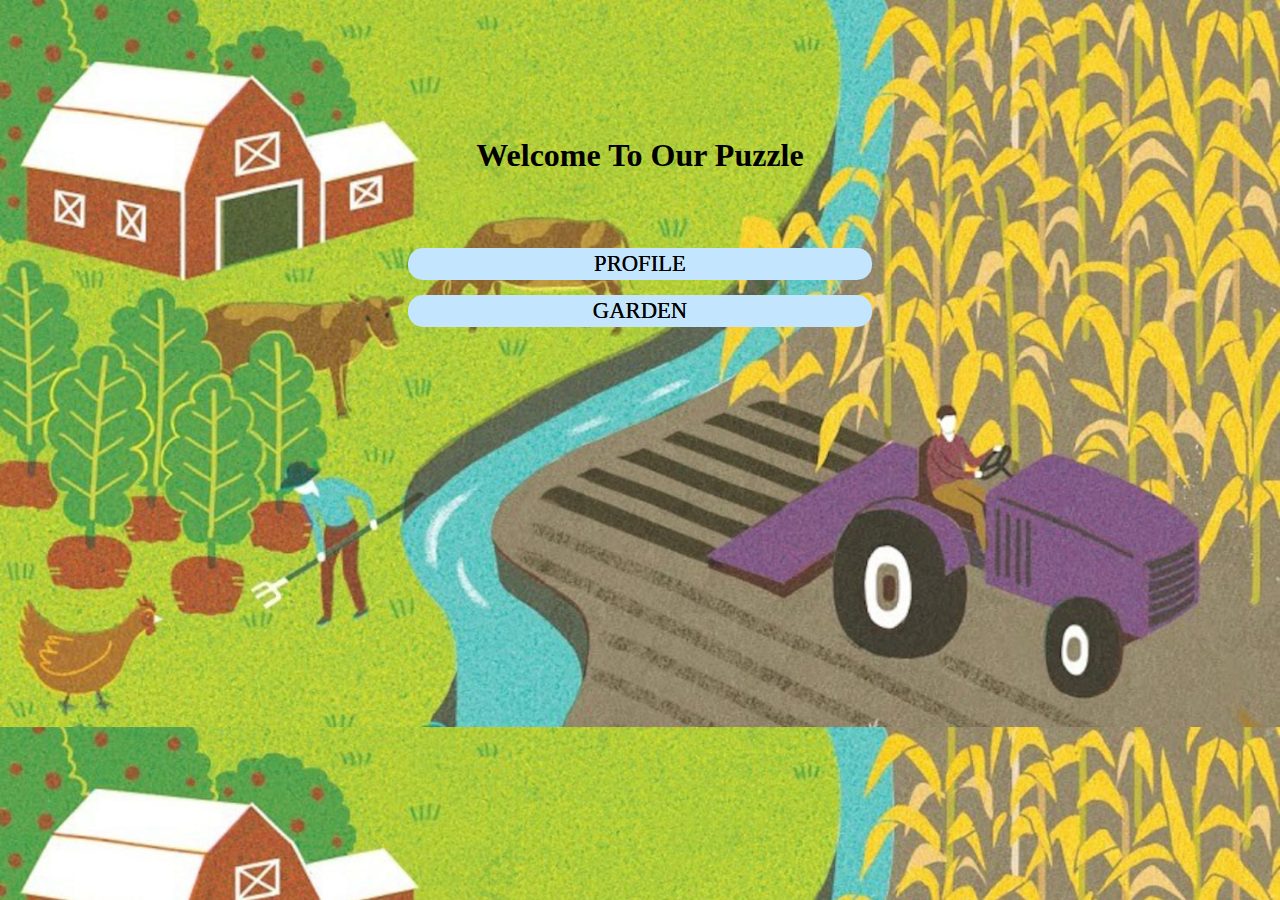
<file: index.html>
<!doctype html>
<html>
<head>
<meta charset="utf-8">
<title>Homepage</title>
<link rel="stylesheet" href="css/puzzle.css">
</head>
<body>
<br><br><br><br><br><br>
	<main>
	<center>
	<div class="page-wrapper">
	<h1 class="first">Welcome To Our Puzzle</h1>
	<br><br>
	</div>
	<nav class="nav-bar">
	<ul>
		<li><a href="profile.html">PROFILE</a></li>
		<li><a href="garden.html">GARDEN</a></li>
	</ul>
	</nav>
	</center>
	</main>

</body>
</html>
</file>
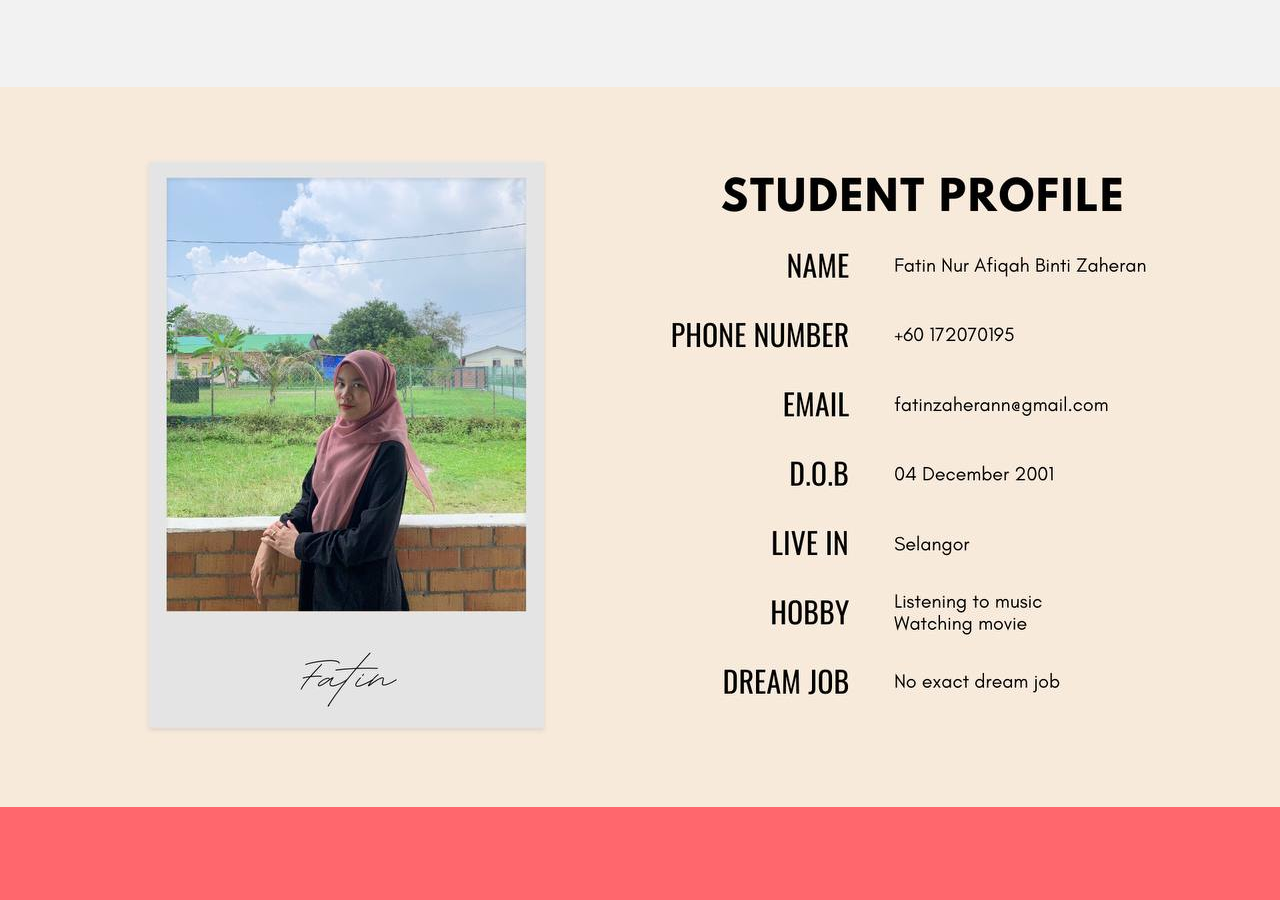
<file: fatin details.html>
<!DOCTYPE html>
<html lang="en">
    <head>
        <meta charset="UTF-8">
        <!---<title> Responsive Our Team Section | CodingLab </title>---->
        <link rel="stylesheet" href="css/group profile.css">
        <!-- Fontawesome CDN Link -->
        <link rel="stylesheet" href="https://cdnjs.cloudflare.com/ajax/libs/font-awesome/5.15.2/css/all.min.css"/>
         <meta name="viewport" content="width=device-width, initial-scale=1.0">
    </head>

    <body>
        <div class="team-members" id="members">
            <img src="img/fatin details.jpg" alt="">
        </div>
    </body>
</html>
</file>
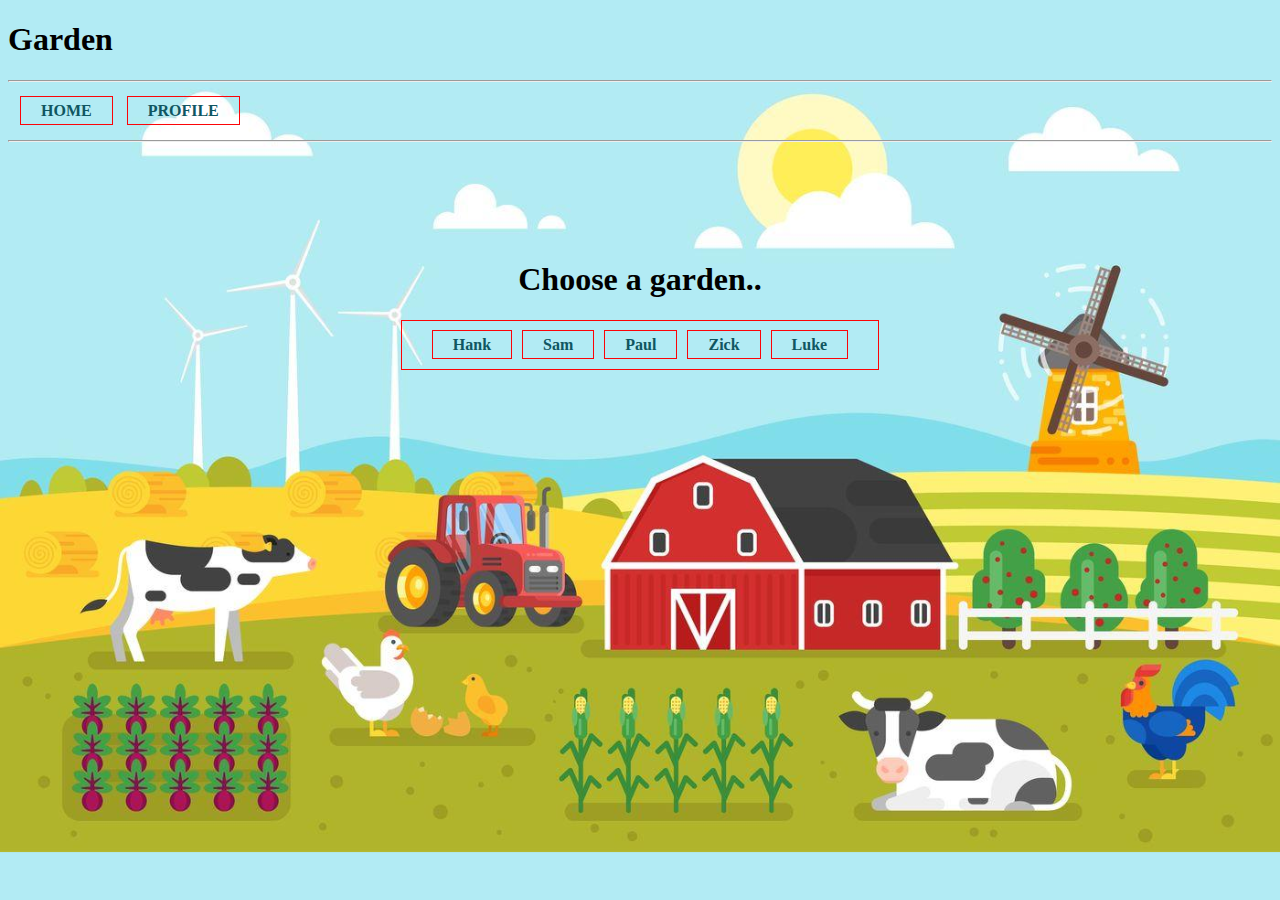
<file: garden.html>
<!doctype html>
<html>
<head>
<meta charset="utf-8">
<title>Garden</title>
<link rel="stylesheet" href="css/garden.css">
</head>
<body>
	<header>
	<div class="page-wrapper">
	<h1 class="first">Garden</h1>
	</div>
	</header>
	<main>
	<hr>
	<table cellspacing="5" cellpadding="7">
	<nav class="nav-bar">
	<tr>
		<td><li><a href="index.html">HOME</a></li></td>
		<td><li><a href="profile.html">PROFILE</a></li></td>
	</tr>
	</nav>
	</table>
	</main>
	<hr><br><br><br><br><br>
	<center>
		<h1>Choose a garden..</h1>
<table class="character" cellspacing="5" cellpadding="5">
		<tr>
			<td><a href="Hank.html">Hank</a></td>
			<td><a href="Sam.html">Sam</a></td>
			<td><a href="Paul.html">Paul</a></td>
			<td><a href="Zick.html">Zick</a></td>
			<td><a href="Luke.html">Luke</a></td>
		</tr>
</table>
	</center>
</body>

</html>
</file>
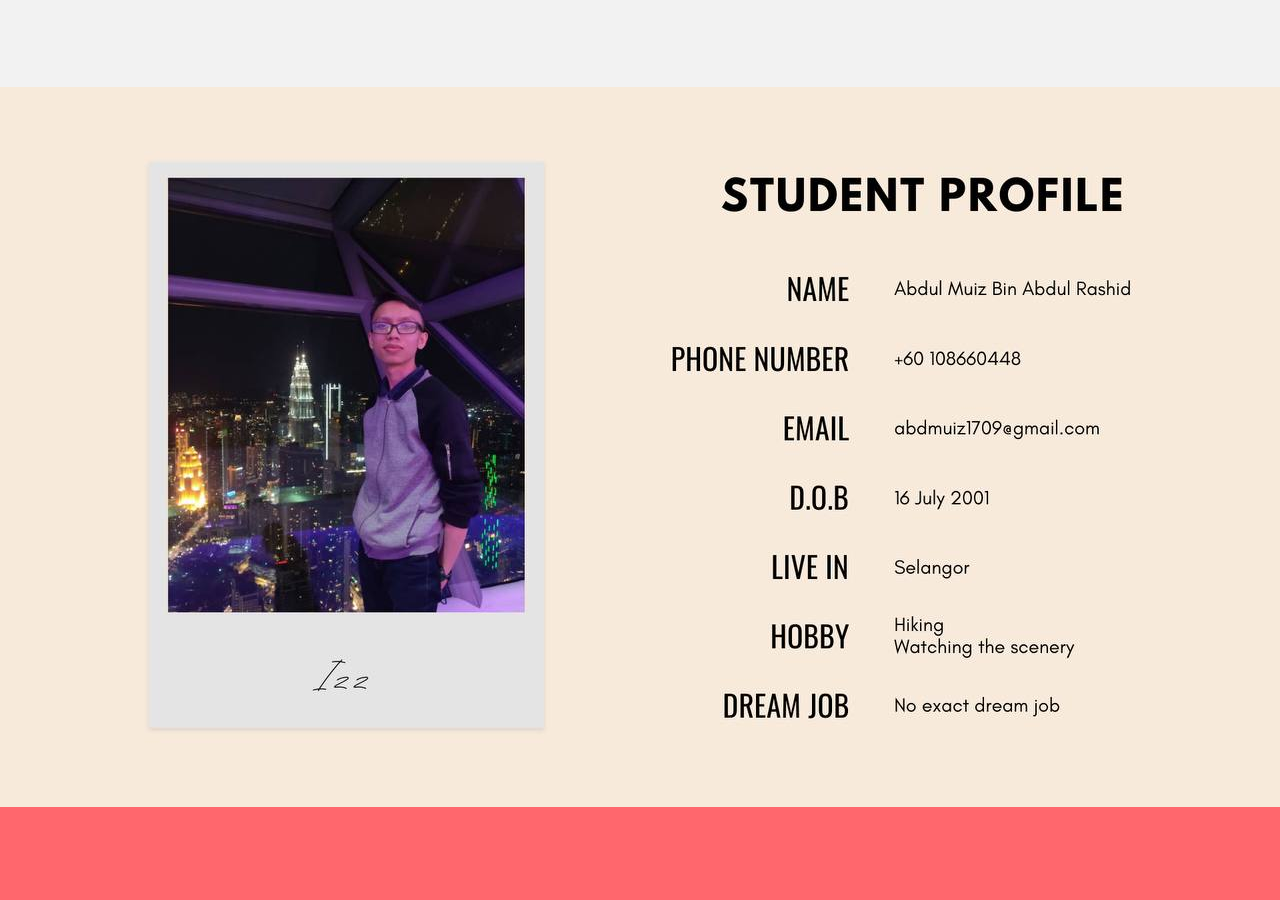
<file: muiz details.html>
<!DOCTYPE html>
<html lang="en">
    <head>
        <meta charset="UTF-8">
        <!---<title> Responsive Our Team Section | CodingLab </title>---->
        <link rel="stylesheet" href="css/group profile.css">
        <!-- Fontawesome CDN Link -->
        <link rel="stylesheet" href="https://cdnjs.cloudflare.com/ajax/libs/font-awesome/5.15.2/css/all.min.css"/>
         <meta name="viewport" content="width=device-width, initial-scale=1.0">
    </head>

    <body>
        <div class="team-members" id="members">
            <img src="img/muiz details.jpg" alt="">
        </div>
    </body>
</html>
</file>
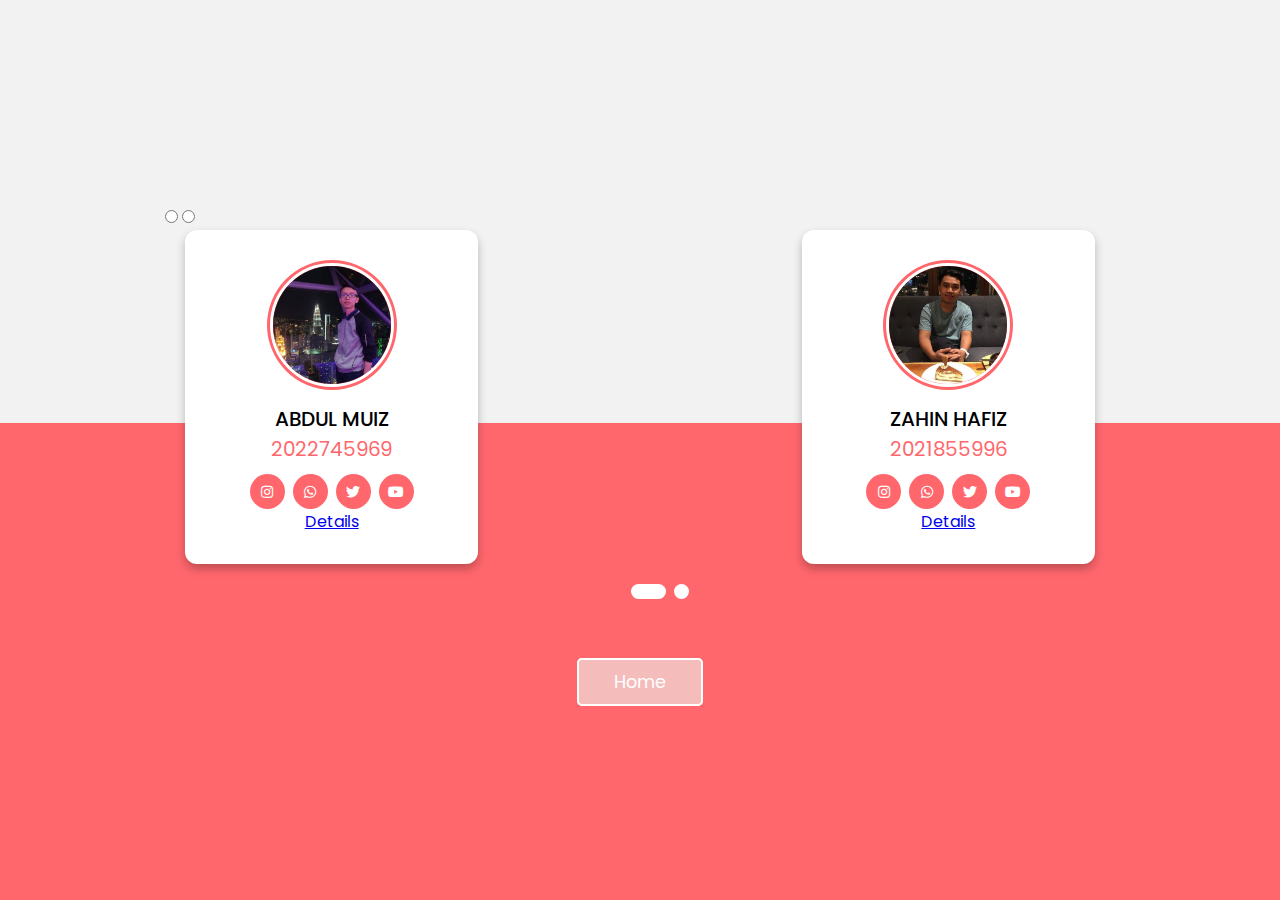
<file: profile.html>
<!DOCTYPE html>
<!-- Created By CodingLab - www.codinglabweb.com -->
<html lang="en" dir="ltr">
  <head>
    <meta charset="UTF-8">
    <!---<title> Responsive Our Team Section | CodingLab </title>---->
    <link rel="stylesheet" href="css/group profile.css">
    <!-- Fontawesome CDN Link -->
    <link rel="stylesheet" href="https://cdnjs.cloudflare.com/ajax/libs/font-awesome/5.15.2/css/all.min.css"/>
    <meta name="viewport" content="width=device-width, initial-scale=1.0">
   </head>

    <body>
        <div class="container">
            <input type="radio" name="dot" id="one">
            <input type="radio" name="dot" id="two">

            <div class="main-card">
                <!-- page 1 -->
                <div class="cards">
                    <div class="card">
                        <div class="content">
                            <div class="img">
                                <img src="img/muiz.jpg" alt="">
                            </div>
                            <div class="details">
                                <div class="name">ABDUL MUIZ</div>
                                <div class="job">2022745969</div>
                            </div>
                            <div class="media-icons">
                                <a href="https://instagram.com/_amarz17?igshid=YmMyMTA2M2Y="><i class="fab fa-instagram"></i></a>
                                <a href="https://wa.link/rd4x6g"><i class="fab fa-whatsapp"></i></a>
                                <a href="https://twitter.com/amarz1607?s=11&t=xrSPrLm1McfFbeZVkI6kaw"><i class="fab fa-twitter"></i></a>
                                <a href="https://youtube.com/channel/UCtCWBhBPq2AGme2PaN1FFxA"><i class="fab fa-youtube"></i></a>
                            </div>
                            <a href="muiz details.html" target="_self" class="filled-button">Details</a>
                        </div>
                    </div>
                
                    <div class="card">
                        <div class="content">
                            <div class="img">
                                <img src="img/zahin.jpg" alt="">
                            </div>
                            <div class="details">
                                <div class="name">ZAHIN HAFIZ</div>
                                <div class="job">2021855996</div>
                            </div>
                            <div class="media-icons">
                                <a href="https://instagram.com/zaaahin7?igshid=YmMyMTA2M2Y="><i class="fab fa-instagram"></i></a>
                                <a href="https://wa.link/nuvez1"><i class="fab fa-whatsapp"></i></a>
                                <a href="https://twitter.com/zaaahin7?s=11&t=xrSPrLm1McfFbeZVkI6kaw"><i class="fab fa-twitter"></i></a>
                                <a href="https://youtube.com/channel/UCzeuYYlhYwzQt5eRmZBRjog"><i class="fab fa-youtube"></i></a>
                            </div>
                            <a href="zahin details.html" target="_self" class="filled-button">Details</a>
                        </div>
                    </div>
                </div>

                <!-- page 2 -->
                <div class="cards">
                    <div class="card">
                        <div class="content">
                            <div class="img">
                                <img src="img/sha.jpg" alt="">
                            </div>
                            <div class="details">
                                <div class="name">NURULSHAMIZA</div>
                                <div class="job">2022996505</div>
                            </div>
                            <div class="media-icons">
                                <a href="https://instagram.com/n.shhaaa?utm_medium=copy_link"><i class="fab fa-instagram"></i></a>
                                <a href="https://wa.link/i9uoks"><i class="fab fa-whatsapp"></i></a>
                                <a href="https://twitter.com/nshhaaaa?s=11&t=-rtjGpSVkhrRhqZ9P1BjOw"><i class="fab fa-twitter"></i></a>
                                <a href="https://youtube.com/channel/UCup6Qxo7Pma17pED2RIF5_g"><i class="fab fa-youtube"></i></a>
                            </div>
                            <a href="sha details.html" target="_self" class="filled-button">Details</a>
                        </div>
                    </div>

                    <div class="card">
                        <div class="content">
                            <div class="img">
                                <img src="img/fatin.jpg" alt="">
                            </div>
                            <div class="details">
                                <div class="name">FATIN NUR AFIQAH</div>
                                <div class="job">2022940541</div>
                            </div>
                            <div class="media-icons">
                                <a href="https://instagram.com/fatinzaheran?igshid=YmMyMTA2M2Y="><i class="fab fa-instagram"></i></a>
                                <a href="https://wa.link/seijzc"><i class="fab fa-whatsapp"></i></a>
                                <a href="https://twitter.com/fatinzaheran?s=11&t=xrSPrLm1McfFbeZVkI6kaw"><i class="fab fa-twitter"></i></a>
                                <a href="https://youtube.com/channel/UCyUx03qey8Y-ls1uJGuZpOQ"><i class="fab fa-youtube"></i></a>
                            </div>
                            <a href="fatin details.html" target="_self" class="filled-button">Details</a>
                        </div>
                    </div>
                </div>
            </div>


            <div class="button">
                <label for="one" class="active one"></label>
                <label for="two" class="two"></label>
            </div>
            <br><br>
            <div class="text-center">
                <button-home onclick="document.location='index.html'">Home</button-home>
            </div>
        </div>
    </body>
</html>
</file>
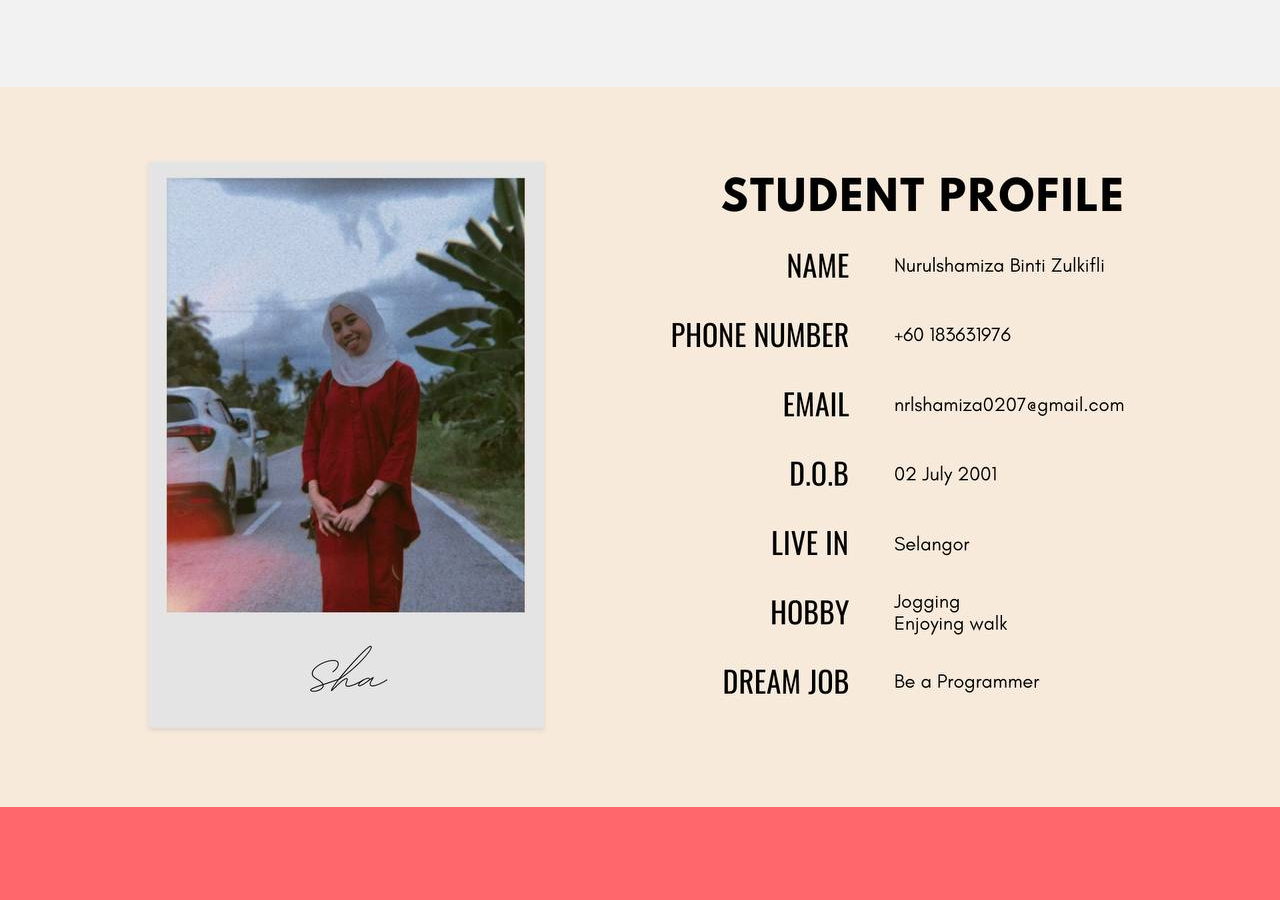
<file: sha details.html>
<!DOCTYPE html>
<html lang="en">
    <head>
        <meta charset="UTF-8">
        <!---<title> Responsive Our Team Section | CodingLab </title>---->
        <link rel="stylesheet" href="css/group profile.css">
        <!-- Fontawesome CDN Link -->
        <link rel="stylesheet" href="https://cdnjs.cloudflare.com/ajax/libs/font-awesome/5.15.2/css/all.min.css"/>
         <meta name="viewport" content="width=device-width, initial-scale=1.0">
    </head>

    <body>
        <div class="team-members" id="members">
            <img src="img/sha details.jpg" alt="">
        </div>
    </body>
</html>
</file>
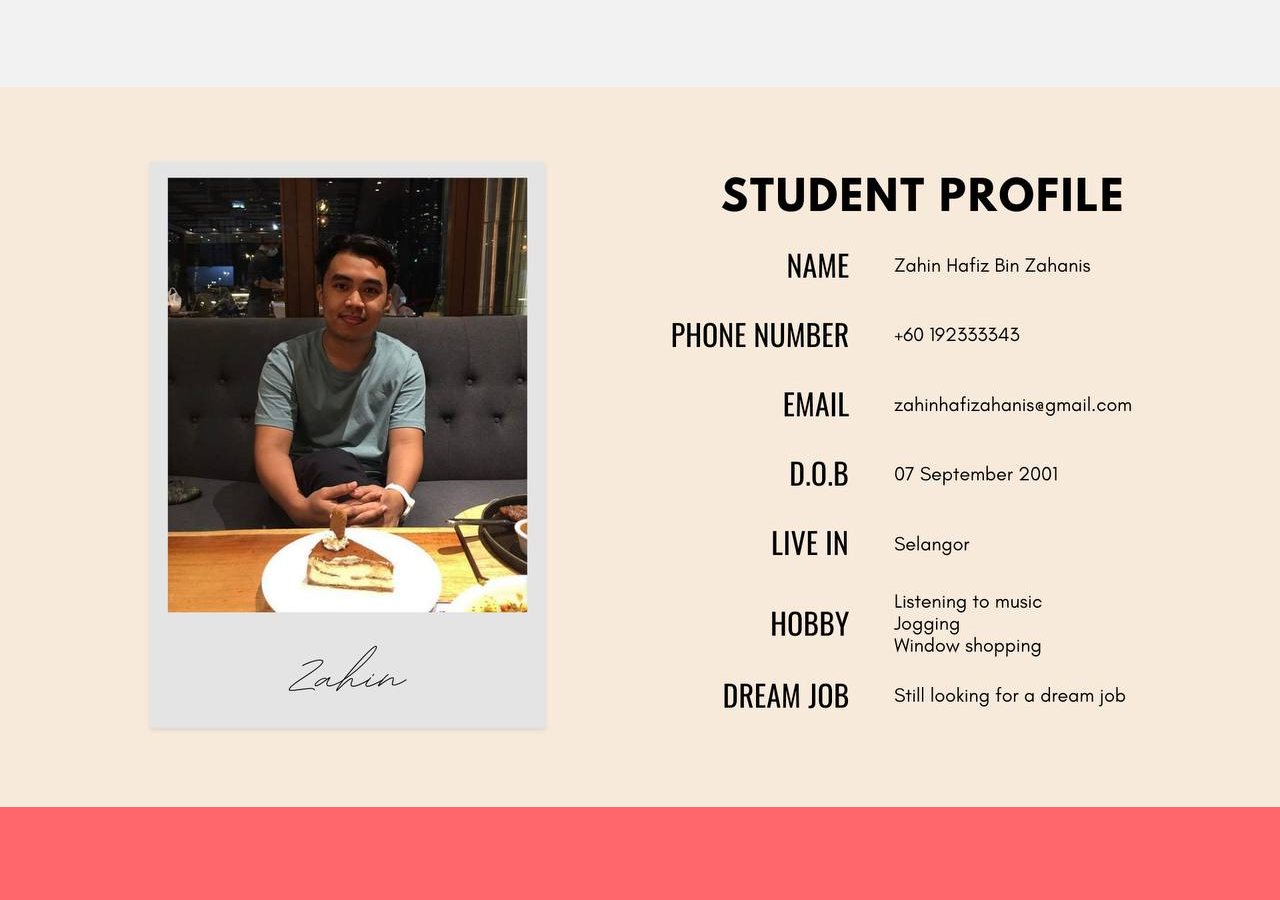
<file: zahin details.html>
<!DOCTYPE html>
<html lang="en">
    <head>
        <meta charset="UTF-8">
        <!---<title> Responsive Our Team Section | CodingLab </title>---->
        <link rel="stylesheet" href="css/group profile.css">
        <!-- Fontawesome CDN Link -->
        <link rel="stylesheet" href="https://cdnjs.cloudflare.com/ajax/libs/font-awesome/5.15.2/css/all.min.css"/>
         <meta name="viewport" content="width=device-width, initial-scale=1.0">
    </head>

    <body>
        <div class="team-members" id="members">
            <img src="img/zahin details.jpg" alt="">
        </div>
    </body>
</html>
</file>
<file: css/puzzle.css>
@charset "utf-8";
/* CSS Document */

body{
	background-image: url("../img/bg1.jpg");
	background-size: cover;
}
nav ul{
	text-align: center;
	list-style-type: none;
	padding-left: 0px;
	margin-top: center;
}

nav a{
	font-family:"Forte";
	text-decoration: none;
	text-shadow: 0px 0px;
	color: #020202;
	background-color: #C3E5FE;
	display: block;
	padding-top: 3px;
	padding-bottom: 3px;
	margin-bottom: 15px;
	margin-left: 400px;
	margin-right: 400px;
	font-size: 0.6cm;
	border-radius: 15px;
}

nav a:hover{
	background-color: aliceblue;
}
</file>
<file: css/group profile.css>
@import url('https://fonts.googleapis.com/css2?family=Poppins:wght@200;300;400;500;600;700&display=swap');
*{
  margin: 0;
  padding: 0;
  box-sizing: border-box;
  font-family: 'Poppins',sans-serif;
}
body{
  display: flex;
  min-height: 100vh;
  align-items: center;
  justify-content: center;
  background: #f2f2f2;
  position: relative;
}
body::before{
	content: '';
	position: absolute;
	width: 100%;
	background: #FF676D;
	clip-path: inset(47% 0 0 0);
	z-index: -1;
	height: 100%;
}
::selection{
  background:	#FF676D;
  color: #fff;
}
.container{
  max-width: 950px;
  width: 100%;
  overflow: hidden;
  padding: 80px 0;
}
.container .main-card{
  display: flex;
  justify-content: space-evenly;
  width: 200%;
  transition: 1s;
}
#two:checked ~ .main-card{
  margin-left: -100%;
}
.container .main-card .cards{
  width: calc(100% / 2 - 10px);
  display: flex;
  flex-wrap: wrap;
  margin: 0 20px;
  justify-content: space-between;
}
.main-card .cards .card{
  width: calc(100% / 3 - 10px);
  background: #fff;
  border-radius: 12px;
  padding: 30px;
  box-shadow: 0 5px 10px rgba(0, 0, 0, 0.25);
  transition: all 0.4s ease;
}
.main-card .cards .card:hover{
  transform: translateY(-15px);
}
.cards .card .content{
  width: 100%;
  display: flex;
  flex-direction: column;
  justify-content: center;
  align-items: center;
  text-align: center;
}
.cards .card .content .img{
  height: 130px;
  width: 130px;
  border-radius: 50%;
  padding: 3px;
  background: #FF676D;
  margin-bottom: 14px;
}
.card .content .img img{
  height: 100%;
  width: 100%;
  border: 3px solid #ffff;
  border-radius: 50%;
  object-fit: cover;
}
.card .content .name{
  font-size: 20px;
  font-weight: 500;
}
.card .content .job{
  font-size: 20px;
  color: #FF676D;
}
.card .content .media-icons{
  margin-top: 10px;
  display: flex;

}
.media-icons a{
  text-align: center;
  line-height: 33px;
  height: 35px;
  width: 35px;
  margin: 0 4px;
  font-size: 14px;
  color: #FFF;
  border-radius: 50%;
  border: 2px solid transparent;
  background: #FF676D;
  transition: all 0.3s ease;
}
.media-icons a:hover{
  color: #FF676D;
  background-color: #fff;
  border-color: #FF676D;
}
 .container .button{
  width: 100%;
  display: flex;
  justify-content: center;
  margin: 20px;
}
.button label{
  height: 15px;
  width: 15px;
  border-radius: 20px;
  background: #fff;
  margin: 0 4px;
  cursor: pointer;
  transition: all 0.5s ease;
}
.button label.active{
  width: 35px;
}
.text-center {
  text-align: center;
}

button-home {
  border: 2px solid #ffffff;
  border-radius: 5px;
  background: #f5bcbc;
  padding: 10px 35px;
  color: #ffffff;
  font-size: 1.10rem;
  cursor: pointer;
  transition: all 150ms ease-in-out;
  
  &:hover {
    background: darken(#f5bcbc, 8%);  
  }
#one:checked ~ .button .one{
  width: 35px;
}
#one:checked ~ .button .two{
  width: 15px;
}
#two:checked ~ .button .one{
  width: 15px;
}
#two:checked ~ .button .two{
  width: 35px;
}
input[type="radio"]{
  display: block;
}
@media (max-width: 768px) {
  .main-card .cards .card{
    margin: 20px 0 10px 0;
    width: calc(100% / 2 - 10px);
  }
}
@media (max-width: 600px) {
  .main-card .cards .card{
   /* margin: 20px 0 10px 0; */
    width: 100%;
  }
}
</file>
<file: css/garden.css>
@charset "utf-8";
/* CSS Document */

body{
	background-image: url("../img/bg5.jpg");
	background-size: cover;
}
table{
	list-style-type: none;
	box-shadow: 0px 0px;
	text-decoration: none;
	font-weight: bold;
}
.nav-bar{
	float: right;
}

table td{
	display: inline-block;
	text-decoration: none;
	list-style: none;
}

table td a{
	text-decoration: none;
	color: #0F5661;
	padding: 5px 20px;
	border: 1px solid #FC0408;
	transition: 0.6s ease;
}
table td a:hover{
	background-color: #060606;
	color: #F7F3F3;
}

.character{
	box-shadow: 0px 0px;
	text-decoration: none;
	color: #050505;
	padding: 5px 20px;
	border: 1px solid #FC0404;
	transition: 0.6s ease;
	display: inline-block;
	list-style-type: upper-roman;
	list-style-image: none;
}
</file>
